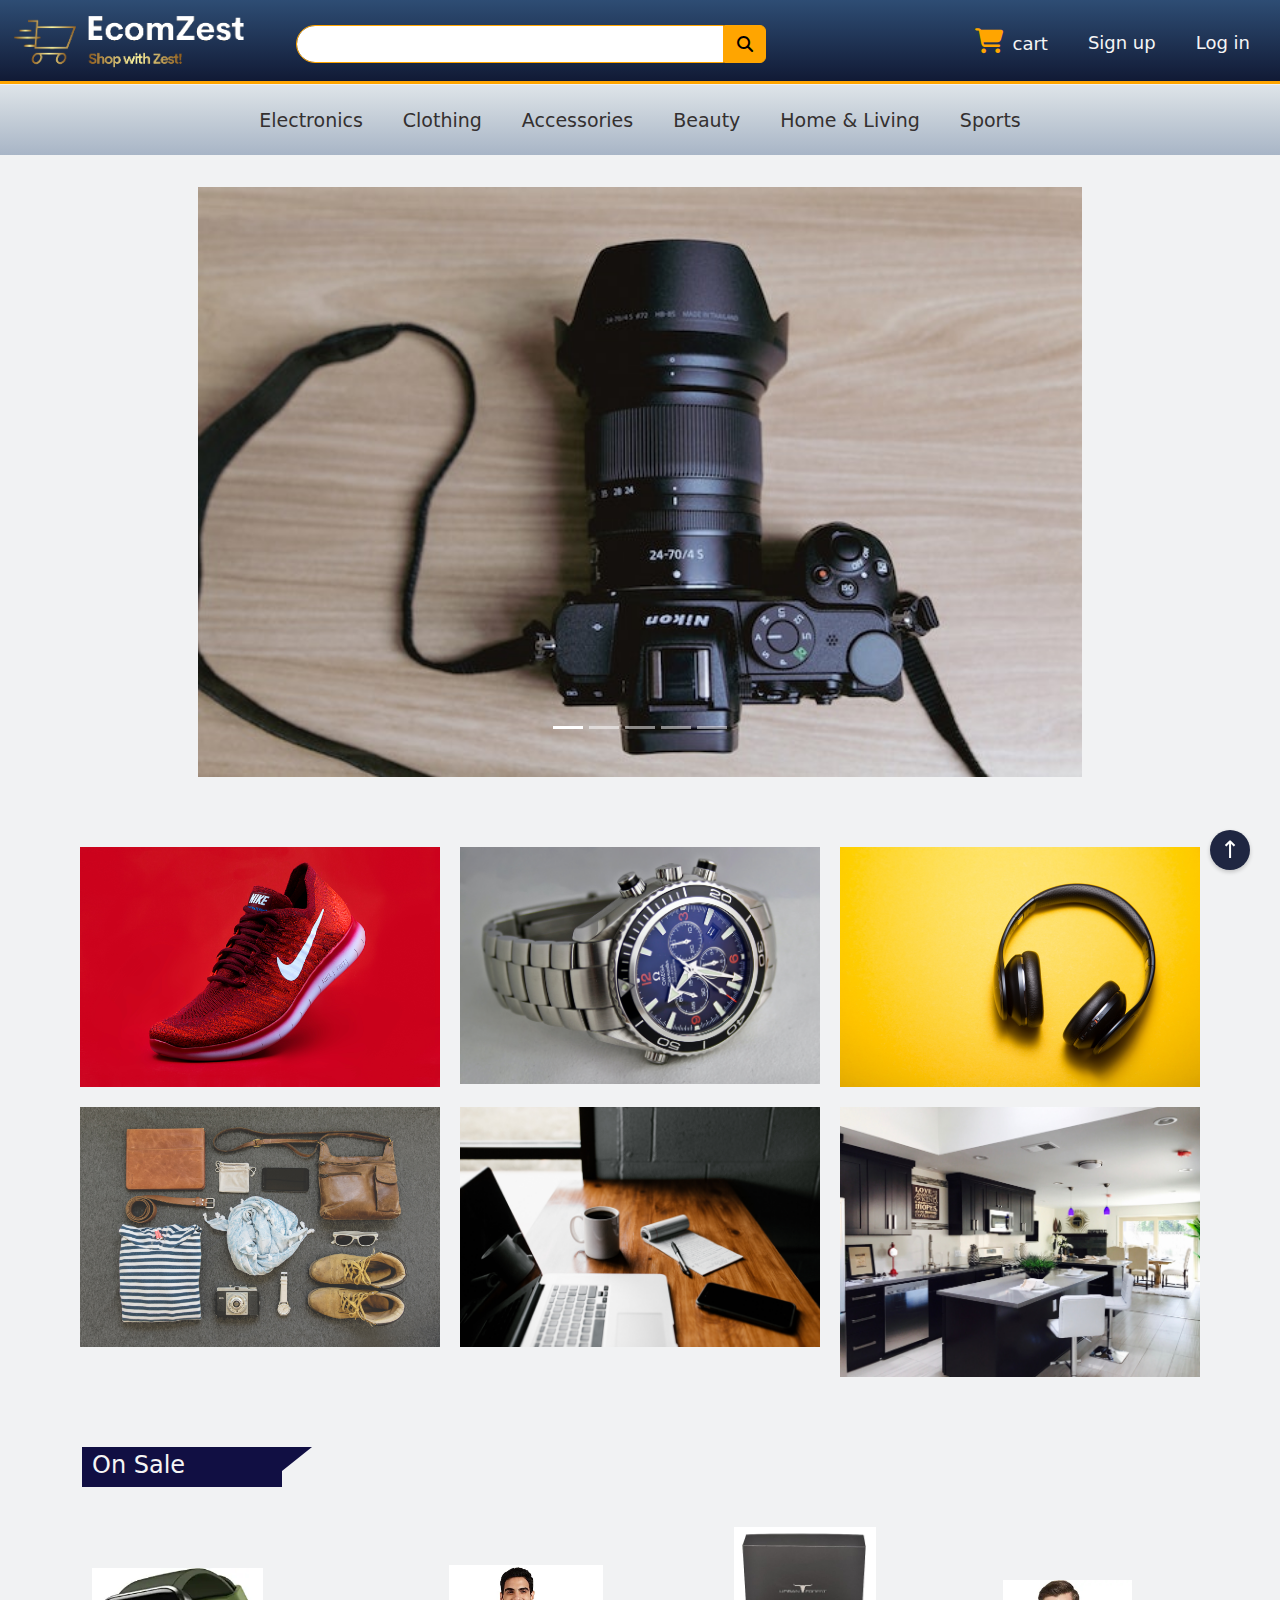
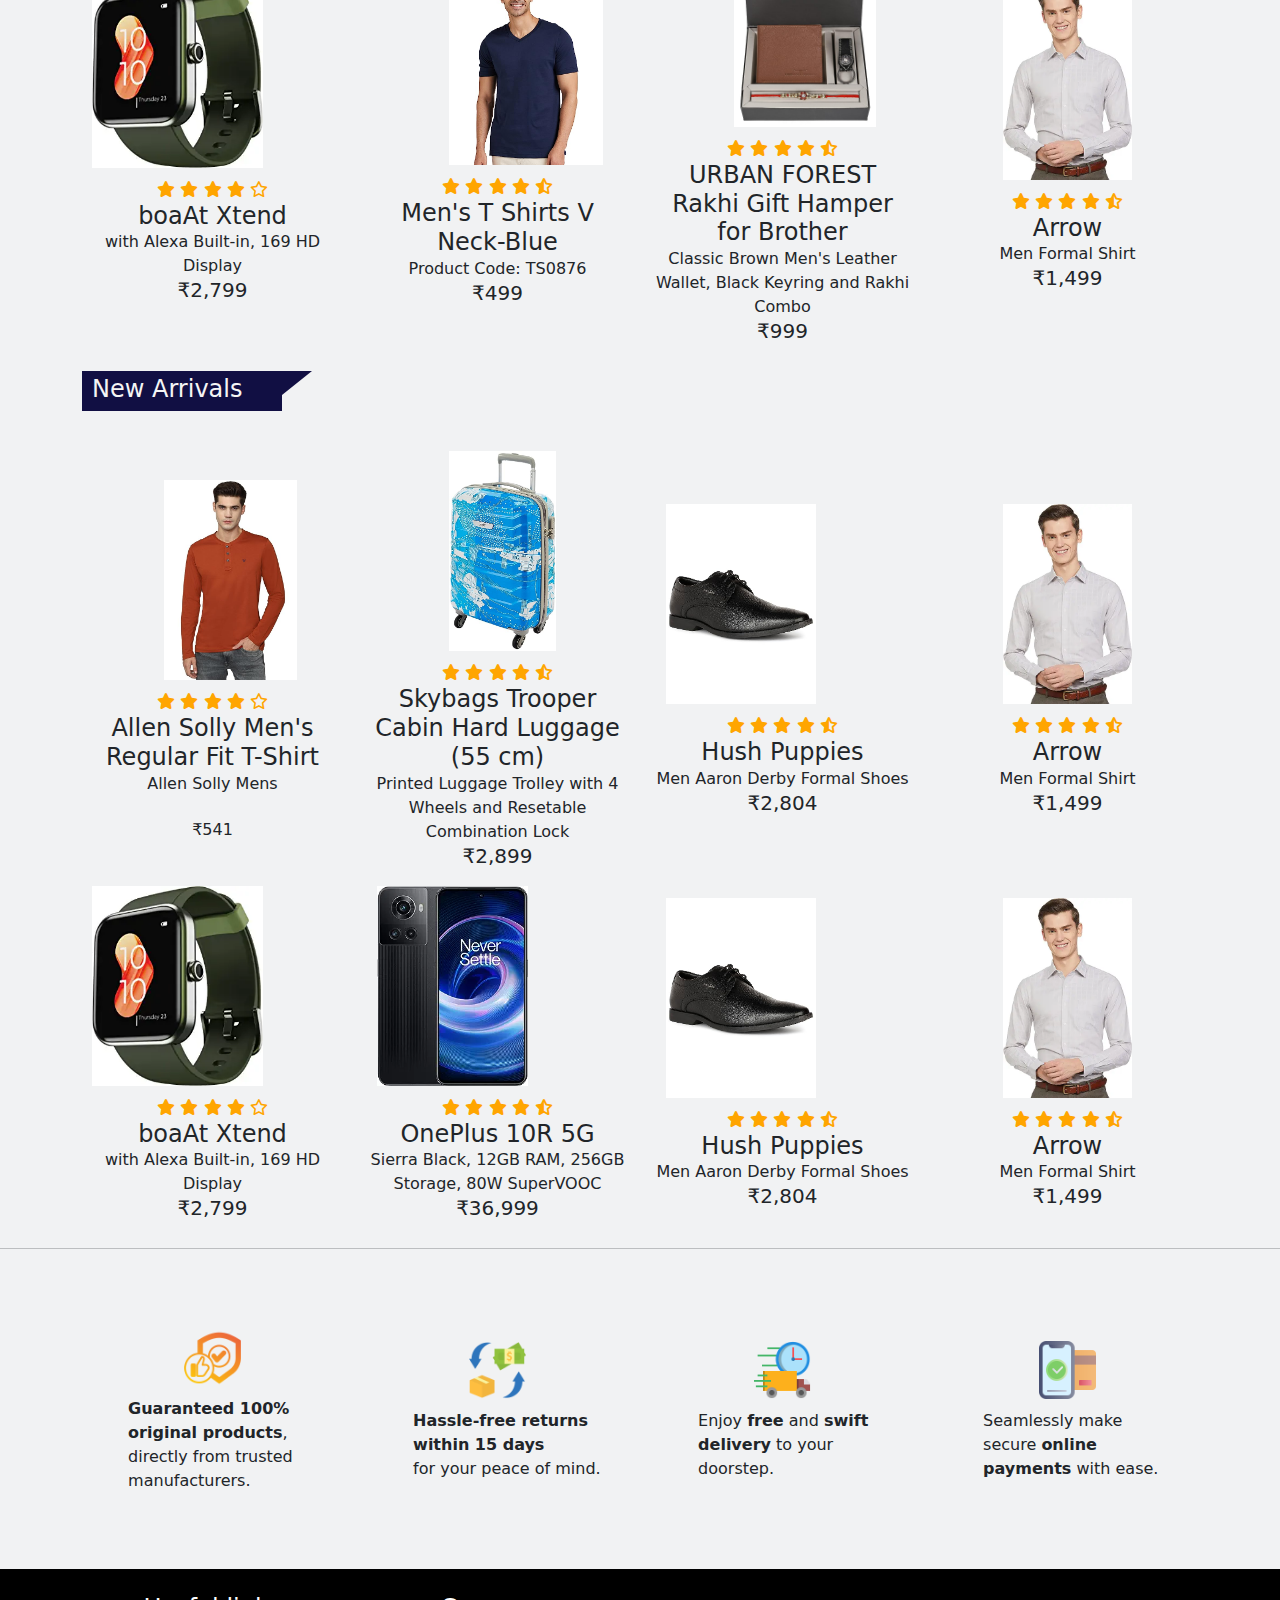
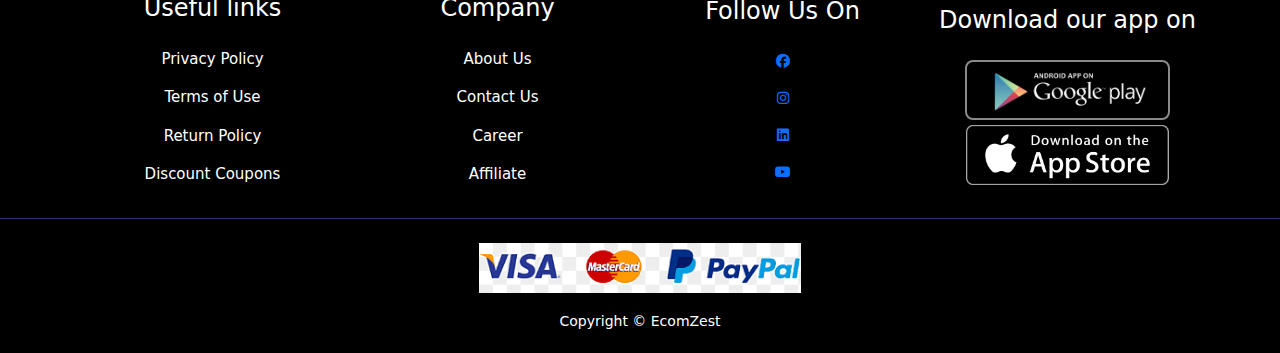
<file: index.html>
<!DOCTYPE html>
<html lang="en">
<head>
    <meta charset="UTF-8">
    <meta name="viewport" content="width=device-width, initial-scale=1.0">
    <title>EcomZest</title>
    <link href="https://cdn.jsdelivr.net/npm/bootstrap@5.3.1/dist/css/bootstrap.min.css" rel="stylesheet">
    <link rel="stylesheet" href="style.css">
    <link rel="stylesheet" href="https://cdnjs.cloudflare.com/ajax/libs/font-awesome/6.4.2/css/all.min.css">
</head>
<body>
    <div class="top-nav-bar">
        <div class="search-box">
            <i class="fas fa-bars" id="menu-btn" onclick="openmenu()"></i>
            <i class="fas fa-times" id="close-btn" onclick="closemenu()" ></i>
            <img class="logo-img" src="Images/logo.png" alt="">
            <input type="text" class="form-control">
            <span class="input-group-text"><i class="fas fa-search"></i></span>
        </div>
        <div class="menu-bar">
            <ul>
                <li><a href="#"><i class="fas fa-shopping-cart cart-icon"></i>cart</a></li>
                <li><a href="#">Sign up</a></li>
                <li><a href="#">Log in</a></li>
                
            </ul>
        </div>

    </div>


    <div class="category-bar " id="category-bar">
        <ul class="category-list">
            <li class="category-item">
                <a href="#" class="category-link">Electronics</a>
                <ul class="subcategory-list">
                    <li class="subcategory-item"><a href="#">Mobile Phones & Accessories</a></li>
                    <li class="subcategory-item"><a href="#">Laptops & Computers</a></li>
                    <li class="subcategory-item"><a href="#">Audio & Headphones</a></li>
                    <li class="subcategory-item"><a href="#">Cameras & Photography</a></li>
                    <li class="subcategory-item"><a href="#">Keyboards & Mouse</a></li>
                </ul>
            </li>
            <li class="category-item">
                <a href="#" class="category-link">Clothing</a>
                <ul class="subcategory-list">
                    <li class="subcategory-item"><a href="#">Men's Clothing</a></li>
                    <li class="subcategory-item"><a href="#">Women's Clothing</a></li>
                    <li class="subcategory-item"><a href="#">Kids' Clothing</a></li>
                    <li class="subcategory-item"><a href="#">Activewear & Sports Clothing</a></li>
                    <li class="subcategory-item"><a href="#">Formal & Workwear</a></li>
                </ul>
            </li>
            <li class="category-item">
                <a href="#" class="category-link">Accessories</a>
                <ul class="subcategory-list">
                    <li class="subcategory-item"><a href="#">Jewelry</a></li>
                    <li class="subcategory-item"><a href="#">Bags & Backpacks</a></li>
                    <li class="subcategory-item"><a href="#">Watches</a></li>
                    <li class="subcategory-item"><a href="#">Sunglasses</a></li>
                    <li class="subcategory-item"><a href="#">Hats & Caps</a></li>
                </ul>
            </li>
            <li class="category-item">
                <a href="#" class="category-link">Beauty</a>
                <ul class="subcategory-list">
                    <li class="subcategory-item"><a href="#">Personal Care</a></li>
                    <li class="subcategory-item"><a href="#">Fragrances</a></li>
                    <li class="subcategory-item"><a href="#">Skincare</a></li>
                    <li class="subcategory-item"><a href="#">Makeup</a></li>
                    <li class="subcategory-item"><a href="#">Haircare</a></li>
                </ul>
            </li>
            <li class="category-item">
                <a href="#" class="category-link">Home & Living</a>
                <ul class="subcategory-list">
                    <li class="subcategory-item"><a href="#">Furniture</a></li>
                    <li class="subcategory-item"><a href="#">Home Decor</a></li>
                    <li class="subcategory-item"><a href="#">Kitchen & Dining</a></li>
                    <li class="subcategory-item"><a href="#">Bedding & Bath</a></li>
                    <li class="subcategory-item"><a href="#">Lighting & Lamps</a></li>
                    
                </ul>
            </li>
            <li class="category-item">
                <a href="#" class="category-link">Sports</a>
                <ul class="subcategory-list">
                    <li class="subcategory-item"><a href="#">Fitness & Exercise</a></li>
                    <li class="subcategory-item"><a href="#">Outdoor Sports</a></li>
                    <li class="subcategory-item"><a href="#">Team Sports</a></li>
                    <li class="subcategory-item"><a href="#">Athletic Apparel</a></li>
                    <li class="subcategory-item"><a href="#">Sports Equipment</a></li>
                    
                </ul>
            </li>
            
        </ul>
    </div>
    

    <section class="home-container">

    </section>
    <section class="header">
        
    <div class="slide">
        <div id="slider" class="carousel slide carousel-fade" data-bs-ride="carousel">
            <div class="carousel-inner">
              <div class="carousel-item active">
                <img src="Images/img-1.jpg" class="d-block w-100" >
              </div>
              <div class="carousel-item">
                <img src="Images/img-2.jpg" class="d-block w-100" >
              </div>
              <div class="carousel-item">
                <img src="Images/img-3.jpg" class="d-block w-100" >
              </div>
              <div class="carousel-item">
                <img src="Images/img-4.jpg" class="d-block w-100" >
              </div>
              <div class="carousel-item">
                <img src="Images/img-5.jpg" class="d-block w-100" >
              </div>
            </div>
            <div class="carousel-indicators">
                <button type="button" data-bs-target="#slider" data-bs-slide-to="0" class="active" aria-current="true" aria-label="Slide 1"></button>
                <button type="button" data-bs-target="#slider" data-bs-slide-to="1" aria-label="Slide 2"></button>
                <button type="button" data-bs-target="#slider" data-bs-slide-to="2" aria-label="Slide 3"></button>
                <button type="button" data-bs-target="#slider" data-bs-slide-to="3" aria-label="Slide 4"></button>
                <button type="button" data-bs-target="#slider" data-bs-slide-to="4" aria-label="Slide 5"></button>
              </div>
          </div>
    </div>

    </section>

<!----------------featured-catogories----------------->
    <section class="featured-categories">
        <div class="container">
            <div class="row row-cols-1 row-cols-md-3">
                <div class="col category-img-wrapper">
                    <img src="Images/category-1.jpg" class="category-img">
                    <div class="overlay-text">Shoes</div>
                </div>
                <div class="col category-img-wrapper">
                    <img src="Images/category-2.jpg" class="category-img">
                    <div class="overlay-text">Watches</div>
                </div>
                <div class="col category-img-wrapper">
                    <img src="Images/category-3.jpg" class="category-img">
                    <div class="overlay-text">Headphones</div>
                </div>
                <div class="col category-img-wrapper">
                    <img src="Images/category-4.jpg" class="category-img">
                    <div class="overlay-text">Fashion</div>
                </div>
                <div class="col category-img-wrapper">
                    <img src="Images/category-5.jpg" class="category-img">
                    <div class="overlay-text">Mobiles & Computers</div>
                </div>
                <div class="col category-img-wrapper">
                    <img src="Images/category-6.jpg" class="category-img">
                    <div class="overlay-text">Home Appliances</div>
                </div>
            </div>
            <div class="row row-cols-1 row-cols-md-3">
                
            </div>
        </div>
    </section>


<!-----------------On Sale Product--------------------------------->
    <section class="on-sale">
        <div class="container">
            <div class="title-box">
                <h2>On Sale</h2>
            </div>
            <div class="row product-container">
                <div class="col-md-3">
                    <div class="product-top">
                        <a href="product.html"><img src="Images/product-1.png" alt=""></a>
                        <div class="overlay-right">
                            <button type="button" class="btn btn-secondary" title="Quick">
                                <i class="fa fa-eye"></i>
                            </button>
                            <button type="button" class="btn btn-secondary" title="Add to Wishlist">
                                <i class="fa fa-heart"></i>
                            </button>
                            <button type="button" class="btn btn-secondary" title="Add to Cart">
                                <i class="fa fa-shopping-cart"></i>
                            </button>
                        </div>
                        <div class="product-bottom text-center">
                            <i class="fa fa-star"></i>
                            <i class="fa fa-star"></i>
                            <i class="fa fa-star"></i>
                            <i class="fa fa-star"></i>
                            <i class="far fa-star"></i>
                            <h4>boaAt Xtend</h4>
                            <br> <p>with Alexa Built-in, 169 HD Display</p> <br>
                            <h5>₹2,799</h5>
                        </div>
                    </div>
                </div>
                <div class="col-md-3">
                    <div class="product-top">
                        <a href="product.html" class="product2"><img class="product2" src="Images/blue-tshirt1.jpg" alt=""></a>
                        <div class="overlay-right">
                            <button type="button" class="btn btn-secondary" title="Quick">
                                <i class="fa fa-eye"></i>
                            </button>
                            <button type="button" class="btn btn-secondary" title="Add to Wishlist">
                                <i class="fa fa-heart"></i>
                            </button>
                            <button type="button" class="btn btn-secondary" title="Add to Cart">
                                <i class="fa fa-shopping-cart"></i>
                            </button>
                        </div>
                        <div class="product-bottom text-center">
                            <i class="fa fa-star"></i>
                            <i class="fa fa-star"></i>
                            <i class="fa fa-star"></i>
                            <i class="fa fa-star"></i>
                            <i class="fas fa-star-half-alt"></i>
                            <h4>Men's T Shirts V Neck-Blue </h4> <br>
                            <p>Product Code: TS0876</p> <br>
                            <h5>₹499</h5>
                        </div>
                    </div>
                </div>
                <div class="col-md-3">
                    <div class="product-top">
                        <a href="product.html" class="product2"><img src="Images/rakhi_gift.jpg" alt="" class="product2"></a>
                        <div class="overlay-right">
                            <button type="button" class="btn btn-secondary" title="Quick">
                                <i class="fa fa-eye"></i>
                            </button>
                            <button type="button" class="btn btn-secondary" title="Add to Wishlist">
                                <i class="fa fa-heart"></i>
                            </button>
                            <button type="button" class="btn btn-secondary" title="Add to Cart">
                                <i class="fa fa-shopping-cart"></i>
                            </button>
                        </div>
                        <div class="product-bottom text-center">
                            <i class="fa fa-star"></i>
                            <i class="fa fa-star"></i>
                            <i class="fa fa-star"></i>
                            <i class="fa fa-star"></i>
                            <i class="fas fa-star-half-alt"></i>
                            <h4>URBAN FOREST Rakhi Gift Hamper for Brother</h4>
                            <br> <p>Classic Brown Men's Leather Wallet, Black Keyring and Rakhi Combo</p> <br>
                            <h5>₹999</h5>
                        </div>
                    </div>
                    
                </div>
                <div class="col-md-3">
                    <div class="product-top">
                        <a href="product.html"><img src="Images/product-4.png" alt=""></a>
                        <div class="overlay-right">
                            <button type="button" class="btn btn-secondary" title="Quick">
                                <i class="fa fa-eye"></i>
                            </button>
                            <button type="button" class="btn btn-secondary" title="Add to Wishlist">
                                <i class="fa fa-heart"></i>
                            </button>
                            <button type="button" class="btn btn-secondary" title="Add to Cart">
                                <i class="fa fa-shopping-cart"></i>
                            </button>
                        </div>
                        <div class="product-bottom text-center">
                            <i class="fa fa-star"></i>
                            <i class="fa fa-star"></i>
                            <i class="fa fa-star"></i>
                            <i class="fa fa-star"></i>
                            <i class="fas fa-star-half-alt"></i>
                            <h4>Arrow</h4>
                            <br> <p>Men Formal Shirt</p> <br>
                            <h5>₹1,499</h5>
                        </div>
                    </div>
                </div>
            </div>
        </div>
    </section>



<!----------------------------------New Product---------------------------------->
    <section class="New-products">
        <div class="container">
            <div class="title-box">
                <h2>New Arrivals</h2>
            </div>
            <div class="row product-container">
                <div class="col-md-3">
                    <div class="product-top">
                        <a href="product.html" class="product2"><img src="Images/red-tshirt1.jpg" alt="" class="product2"></a>
                        <div class="overlay-right">
                            <button type="button" class="btn btn-secondary" title="Quick">
                                <i class="fa fa-eye"></i>
                            </button>
                            <button type="button" class="btn btn-secondary" title="Add to Wishlist">
                                <i class="fa fa-heart"></i>
                            </button>
                            <button type="button" class="btn btn-secondary" title="Add to Cart">
                                <i class="fa fa-shopping-cart"></i>
                            </button>
                        </div>
                        <div class="product-bottom text-center">
                            <i class="fa fa-star"></i>
                            <i class="fa fa-star"></i>
                            <i class="fa fa-star"></i>
                            <i class="fa fa-star"></i>
                            <i class="far fa-star"></i>
                            <h4>Allen Solly Men's Regular Fit T-Shirt</h4>
                            <br> <p>Allen Solly Mens</p> <br>
                            <h6>₹541</h6>
                        </div>
                    </div>
                </div>
                <div class="col-md-3">
                    <div class="product-top">
                        <a href="product.html" class="product2"><img src="Images/skybag.jpg" alt="" class="product2"></a>
                        <div class="overlay-right">
                            <button type="button" class="btn btn-secondary" title="Quick">
                                <i class="fa fa-eye"></i>
                            </button>
                            <button type="button" class="btn btn-secondary" title="Add to Wishlist">
                                <i class="fa fa-heart"></i>
                            </button>
                            <button type="button" class="btn btn-secondary" title="Add to Cart">
                                <i class="fa fa-shopping-cart"></i>
                            </button>
                        </div>
                        <div class="product-bottom text-center">
                            <i class="fa fa-star"></i>
                            <i class="fa fa-star"></i>
                            <i class="fa fa-star"></i>
                            <i class="fa fa-star"></i>
                            <i class="fas fa-star-half-alt"></i>
                            <h4>Skybags Trooper Cabin Hard Luggage (55 cm)</h4>
                            <br> <p>Printed Luggage Trolley with 4 Wheels and Resetable Combination Lock</p> <br>
                            <h5>₹2,899</h5>
                        </div>
                    </div>
                </div>
                <div class="col-md-3">
                    <div class="product-top">
                        <a href="product.html"><img src="Images/product-3.png" alt=""></a>
                        <div class="overlay-right">
                            <button type="button" class="btn btn-secondary" title="Quick">
                                <i class="fa fa-eye"></i>
                            </button>
                            <button type="button" class="btn btn-secondary" title="Add to Wishlist">
                                <i class="fa fa-heart"></i>
                            </button>
                            <button type="button" class="btn btn-secondary" title="Add to Cart">
                                <i class="fa fa-shopping-cart"></i>
                            </button>
                        </div>
                        <div class="product-bottom text-center">
                            <i class="fa fa-star"></i>
                            <i class="fa fa-star"></i>
                            <i class="fa fa-star"></i>
                            <i class="fa fa-star"></i>
                            <i class="fas fa-star-half-alt"></i>
                            <h4>Hush Puppies</h4>
                            <br> <p>Men Aaron Derby Formal Shoes</p> <br>
                            <h5>₹2,804</h5>
                        </div>
                    </div>
                </div>
                <div class="col-md-3">
                    <div class="product-top">
                        <a href="product.html"><img src="Images/product-4.png" alt=""></a>
                        <div class="overlay-right">
                            <button type="button" class="btn btn-secondary" title="Quick">
                                <i class="fa fa-eye"></i>
                            </button>
                            <button type="button" class="btn btn-secondary" title="Add to Wishlist">
                                <i class="fa fa-heart"></i>
                            </button>
                            <button type="button" class="btn btn-secondary" title="Add to Cart">
                                <i class="fa fa-shopping-cart"></i>
                            </button>
                        </div>
                        <div class="product-bottom text-center">
                            <i class="fa fa-star"></i>
                            <i class="fa fa-star"></i>
                            <i class="fa fa-star"></i>
                            <i class="fa fa-star"></i>
                            <i class="fas fa-star-half-alt"></i>
                            <h4>Arrow</h4>
                            <br> <p>Men Formal Shirt</p> <br>
                            <h5>₹1,499</h5>
                        </div>
                    </div>
                </div>
            </div>
            <div class="row product-container">
                <div class="col-md-3">
                    <div class="product-top">
                        <a href="product.html"><img src="Images/product-1.png" alt=""></a>
                        <div class="overlay-right">
                            <button type="button" class="btn btn-secondary" title="Quick">
                                <i class="fa fa-eye"></i>
                            </button>
                            <button type="button" class="btn btn-secondary" title="Add to Wishlist">
                                <i class="fa fa-heart"></i>
                            </button>
                            <button type="button" class="btn btn-secondary" title="Add to Cart">
                                <i class="fa fa-shopping-cart"></i>
                            </button>
                        </div>
                        <div class="product-bottom text-center">
                            <i class="fa fa-star"></i>
                            <i class="fa fa-star"></i>
                            <i class="fa fa-star"></i>
                            <i class="fa fa-star"></i>
                            <i class="far fa-star"></i>
                            <h4>boaAt Xtend</h4>
                            <br> <p>with Alexa Built-in, 169 HD Display</p> <br>
                            <h5>₹2,799</h5>
                        </div>
                    </div>
                </div>
                <div class="col-md-3">
                    <div class="product-top">
                        <a href="product.html"><img src="Images/product-2.png" alt=""></a>
                        <div class="overlay-right">
                            <button type="button" class="btn btn-secondary" title="Quick">
                                <i class="fa fa-eye"></i>
                            </button>
                            <button type="button" class="btn btn-secondary" title="Add to Wishlist">
                                <i class="fa fa-heart"></i>
                            </button>
                            <button type="button" class="btn btn-secondary" title="Add to Cart">
                                <i class="fa fa-shopping-cart"></i>
                            </button>
                        </div>
                        <div class="product-bottom text-center">
                            <i class="fa fa-star"></i>
                            <i class="fa fa-star"></i>
                            <i class="fa fa-star"></i>
                            <i class="fa fa-star"></i>
                            <i class="fas fa-star-half-alt"></i>
                            <h4>OnePlus 10R 5G</h4>
                            <br> <p>Sierra Black, 12GB RAM, 256GB Storage, 80W SuperVOOC</p> <br>
                            <h5>₹36,999</h5>
                        </div>
                    </div>
                </div>
                <div class="col-md-3">
                    <div class="product-top">
                        <a href="product.html"><img src="Images/product-3.png" alt=""></a>
                        <div class="overlay-right">
                            <button type="button" class="btn btn-secondary" title="Quick">
                                <i class="fa fa-eye"></i>
                            </button>
                            <button type="button" class="btn btn-secondary" title="Add to Wishlist">
                                <i class="fa fa-heart"></i>
                            </button>
                            <button type="button" class="btn btn-secondary" title="Add to Cart">
                                <i class="fa fa-shopping-cart"></i>
                            </button>
                        </div>
                        <div class="product-bottom text-center">
                            <i class="fa fa-star"></i>
                            <i class="fa fa-star"></i>
                            <i class="fa fa-star"></i>
                            <i class="fa fa-star"></i>
                            <i class="fas fa-star-half-alt"></i>
                            <h4>Hush Puppies</h4>
                            <br> <p>Men Aaron Derby Formal Shoes</p> <br>
                            <h5>₹2,804</h5>
                        </div>
                    </div>
                </div>
                <div class="col-md-3">
                    <div class="product-top">
                        <a href="product.html"><img src="Images/product-4.png" alt=""></a>
                        <div class="overlay-right">
                            <button type="button" class="btn btn-secondary" title="Quick">
                                <i class="fa fa-eye"></i>
                            </button>
                            <button type="button" class="btn btn-secondary" title="Add to Wishlist">
                                <i class="fa fa-heart"></i>
                            </button>
                            <button type="button" class="btn btn-secondary" title="Add to Cart">
                                <i class="fa fa-shopping-cart"></i>
                            </button>
                        </div>
                        <div class="product-bottom text-center">
                            <i class="fa fa-star"></i>
                            <i class="fa fa-star"></i>
                            <i class="fa fa-star"></i>
                            <i class="fa fa-star"></i>
                            <i class="fas fa-star-half-alt"></i>
                            <h4>Arrow</h4>
                            <br> <p>Men Formal Shirt</p> <br>
                            <h5>₹1,499</h5>
                        </div>
                    </div>
                </div>
            </div>
        </div>
    </section>


    <hr>

<!----------------------------- Website features-------------------- -->

    <section class="website-features">
        <div class="container">
            <div class="row services">
                <div class="col-md-3 feature-box">
                    <img src="Images/feature-1.png" >
                    <div class="feature-text">
                        <p><b>Guaranteed 100% original products</b>, directly from trusted manufacturers.</p>
                    </div>
                </div>

                <div class="col-md-3 feature-box">
                    <img src="Images/feature-2.png" >
                    <div class="feature-text">
                        <p><b>Hassle-free returns within 15 days</b> <br>for your peace of mind.</p>
                    </div>
                </div>

                <div class="col-md-3 feature-box">
                    <img src="Images/feature-3.png" >
                    <div class="feature-text">
                        <p>Enjoy <b>free</b> and <b>swift delivery</b> to your doorstep.</b></p>
                    </div>
                </div>

                <div class="col-md-3 feature-box">
                    <img src="Images/feature-4.png" >
                    <div class="feature-text">
                        <p>Seamlessly make secure <b>online payments</b> with ease.</p>
                    </div>
                </div>
            </div>
        </div>
    </section>



    <!-------------------foooter---------------------->

    <footer>
        <div class="container text-center">
            <div class="row">
                <div class="col-md-3 col-1">
                    <h4>Useful links</h4>
                    <p>Privacy Policy</p>
                    <p>Terms of Use</p>
                    <p>Return Policy</p>
                    <p>Discount Coupons</p>
                </div>

                <div class="col-md-3 col-2">
                    <h4>Company</h4>
                    <p>About Us</p>
                    <p>Contact Us</p>
                    <p>Career</p>
                    <p>Affiliate</p>
                </div>

                <div class="col-md-3 col-3">
                    <h4>Follow Us On</h4>
                    <p><a href="https://www.facebook.com/"><i class="fa-brands fa-facebook"></i></a></p>
                    <p><a href="https://www.instagram.com/"><i class="fa-brands fa-instagram"></i></a></p>
                    <p><a href="https://www.linkedin.com/"><i class="fa-brands fa-linkedin"></i></a></p>
                    <p><a href="https://youtube.com/"><i class="fa-brands fa-youtube"></i></a></p>
                </div>

                <div class="col-md-3 col-4 footer-col-4">
                    <h4>Download our app on</h4>
                    <a href="https://play.google.com/">
                        <img src="Images/footer-img1.png" class="footer-img footer-img1" srcset="">
                    </a>
                    <a href="https://www.apple.com/in/app-store/" >
                        <img src="Images/footer-img2.png" class="footer-img" srcset="">
                    </a>
                </div>
            </div>
        </div>

        <div class="footer-copyright">
            <img src="Images/payment4.png" alt="" srcset=""> <br>
            <small>Copyright &copy; EcomZest</small>
        </div>

    </footer>

    <!-- Upside Arrow Button -->
  <button class="upside-arrow-btn" onclick="scrollToTop()">
    &#8593; <!-- Unicode character for the arrow symbol -->
  </button>
    
    <script src="script.js"></script>
    <script src="https://cdn.jsdelivr.net/npm/bootstrap@5.3.1/dist/js/bootstrap.bundle.min.js"></script>
</body>
</html>
</file>
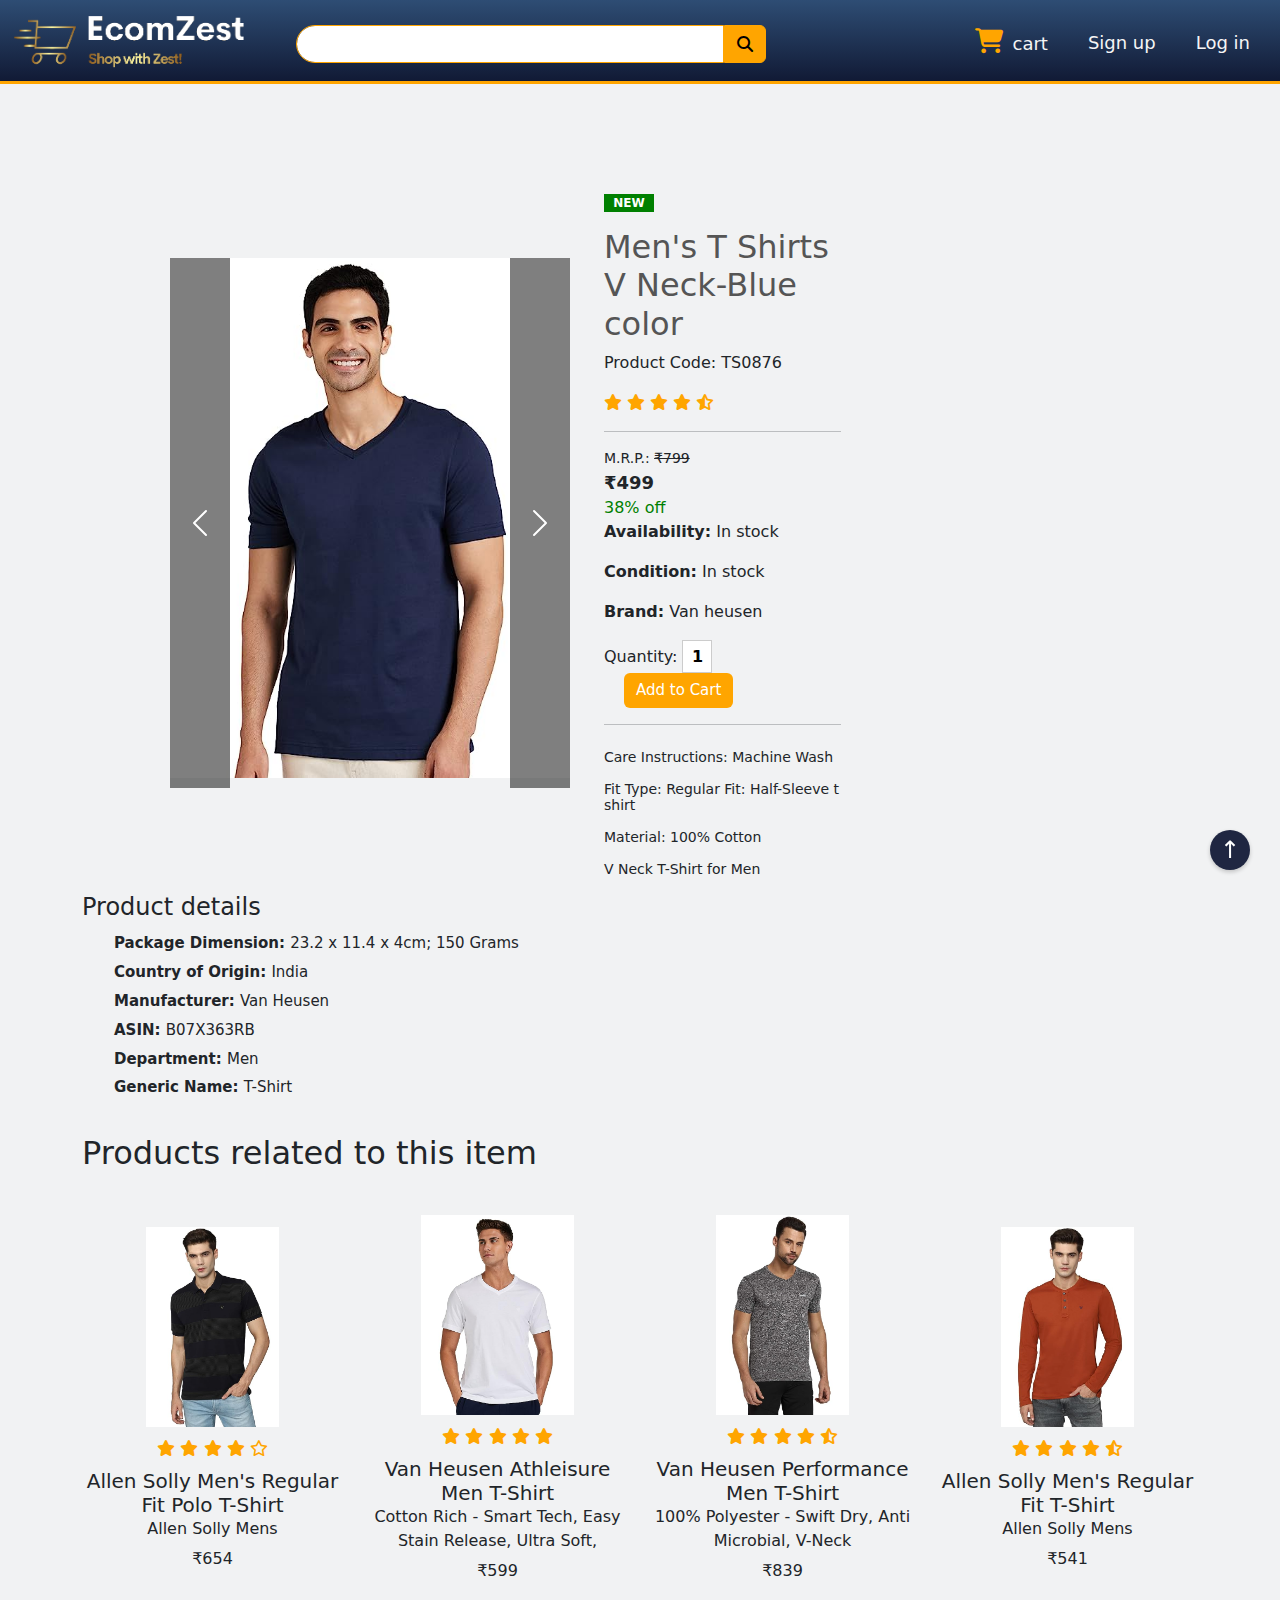
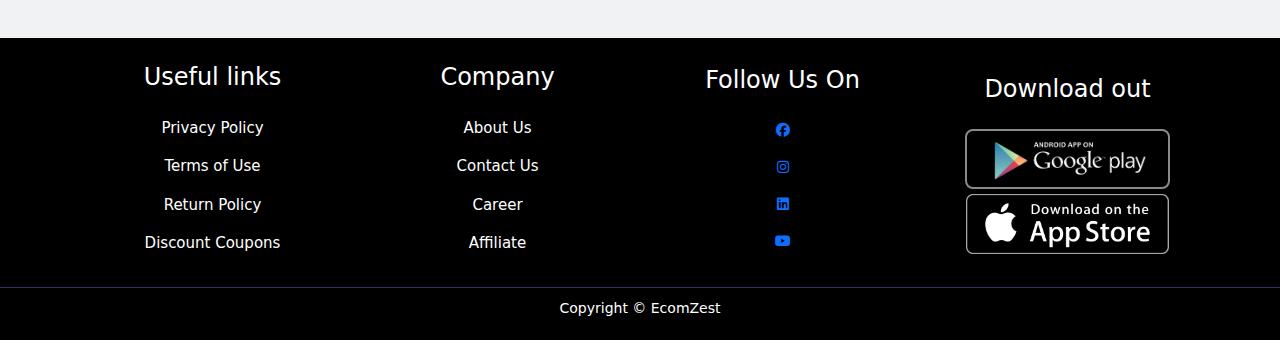
<file: product.html>
<!DOCTYPE html>
<html lang="en">
<head>
    <meta charset="UTF-8">
    <meta name="viewport" content="width=device-width, initial-scale=1.0">
    <title>EcomZest</title>
    <link href="https://cdn.jsdelivr.net/npm/bootstrap@5.2.3/dist/css/bootstrap.min.css" rel="stylesheet">
    <link rel="stylesheet" href="style.css">
    <link rel="stylesheet" href="product.css">
    <link rel="stylesheet" href="https://cdnjs.cloudflare.com/ajax/libs/font-awesome/6.4.2/css/all.min.css">
</head>
<body>
    <div class="top-nav-bar">
        <div class="search-box">
            <i class="fas fa-bars" id="menu-btn" onclick="openmenu()"></i>
            <i class="fas fa-times" id="close-btn" onclick="closemenu()" ></i>
            <a href="index.html"><img class="logo-img" src="Images/logo.png" ></a>
            <input type="text" class="form-control">
            <span class="input-group-text"><i class="fas fa-search"></i></span>
        </div>
        <div class="menu-bar">
            <ul>
                <li><a href="#"><i class="fas fa-shopping-cart cart-icon"></i>cart</a></li>
                <li><a href="#">Sign up</a></li>
                <li><a href="#">Log in</a></li>
                
            </ul>
        </div>
    </div>


    <!-- -----------------single product----------- -->


    <section class="single_product">
        <div class="slider">
            <div id="slider" class="carousel slide carousel-fade" data-bs-ride="carousel">
                <div class="carousel-inner">
                <div class="carousel-item active">
                    <img src="Images/blue-tshirt1.jpg" class="d-block w-100" >
                </div>
                <div class="carousel-item">
                    <img src="Images/blue_tshirt2.jpg" class="d-block w-100" >
                </div>
                <div class="carousel-item">
                    <img src="Images/blue_tshirt3.jpg" class="d-block w-100" >
                </div>
                </div>
                <a class="carousel-control-prev" href="#slider" role="button" data-slide="prev">
                    <span class="carousel-control-prev-icon" aria-hidden="true"></span>
                    <span class="sr-only">Previous</span>
                </a>
                <a class="carousel-control-next" href="#slider" role="button" data-slide="next">
                    <span class="carousel-control-next-icon" aria-hidden="true"></span>
                    <span class="sr-only">Next</span>
                </a>
            </div>
        </div>
        <div class="col-md-7">
            <p class="new-arrival text-center">NEW</p>
            <h2>Men's T Shirts V Neck-Blue color</h2>
            <p>Product Code: TS0876</p>
            <i class="fa fa-star"></i>
            <i class="fa fa-star"></i>
            <i class="fa fa-star"></i>
            <i class="fa fa-star"></i>
            <i class="fas fa-star-half-alt"></i>
            <hr>
            <div class="product">
                <div class="original-price" id="originalPrice">M.R.P.: <s>₹799</s></div>
                <div class="price" id="discountedPrice">₹499</div>
                <div class="discount" id="discountPercent">38% off</div>
            </div>
            <p><b>Availability:</b> In stock</p>
            <p><b>Condition:</b> In stock</p>
            <p><b>Brand:</b> Van heusen</p>
            <label>Quantity: </label>
            <input type="text" value="1">
            <button class="btn btn-primary">Add to Cart</button>
            <hr>
            <div class="product-description">
                <p>Care Instructions: Machine Wash</p>
                <p>Fit Type: Regular Fit: Half-Sleeve t shirt</p>
                <p>Material: 100% Cotton</p>
                <p>V Neck T-Shirt for Men</p>
            </div>
        </div>
    </section>

    

    <section class="product-details">
        <div class="container">
            <h4>Product details</h4>
            <ul class="product-detail">
                <li><b>Package Dimension: </b>23.2 x 11.4 x 4cm; 150 Grams</li>
                <li><b>Country of Origin: </b>India</li>
                <li><b>Manufacturer: </b>Van Heusen</li>
                <li><b>ASIN: </b>B07X363RB</li>
                <li><b>Department: </b>Men</li>
                <li><b>Generic Name: </b>T-Shirt</li>
            </ul>
        </div>
    </section>

    <!-- ------------------Similar Products----------------- -->

    <section class="similar-products">
        <div class="container">
            <div class="title">
                <h2>Products related to this item</h2>
            </div>
            <div class="row">
                <div class="col-md-3">
                    <div class="product-top">
                        <img src="Images/black-tshirt1.jpg" alt="">
                        <div class="overlay-right">
                            <button type="button" class="btn btn-secondary" title="Quick">
                                <i class="fa fa-eye"></i>
                            </button>
                            <button type="button" class="btn btn-secondary" title="Add to Wishlist">
                                <i class="fa fa-heart"></i>
                            </button>
                            <button type="button" class="btn btn-secondary" title="Add to Cart">
                                <i class="fa fa-shopping-cart"></i>
                            </button>
                        </div>
                    </div>
                    <div class="product-bottom text-center">
                        <i class="fa fa-star"></i>
                        <i class="fa fa-star"></i>
                        <i class="fa fa-star"></i>
                        <i class="fa fa-star"></i>
                        <i class="far fa-star"></i>
                        <h5>Allen Solly Men's Regular Fit Polo T-Shirt</h5>
                        <br> <p>Allen Solly Mens</p> <br>
                        <h6>₹654</h6>
                    </div>
                </div>
                <div class="col-md-3">
                    <div class="product-top">
                        <img src="Images/white-tshirt1.jpg" alt="">
                        <div class="overlay-right">
                            <button type="button" class="btn btn-secondary" title="Quick">
                                <i class="fa fa-eye"></i>
                            </button>
                            <button type="button" class="btn btn-secondary" title="Add to Wishlist">
                                <i class="fa fa-heart"></i>
                            </button>
                            <button type="button" class="btn btn-secondary" title="Add to Cart">
                                <i class="fa fa-shopping-cart"></i>
                            </button>
                        </div>
                    </div>
                    <div class="product-bottom text-center">
                        <i class="fa fa-star"></i>
                        <i class="fa fa-star"></i>
                        <i class="fa fa-star"></i>
                        <i class="fa fa-star"></i>
                        <i class="fa fa-star"></i>
                        <h5>Van Heusen Athleisure Men T-Shirt</h5>
                        <br> <p>Cotton Rich - Smart Tech, Easy Stain Release, Ultra Soft,</p> <br>
                        <h6>₹599</h6>
                    </div>
                </div>
                <div class="col-md-3">
                    <div class="product-top">
                        <img src="Images/grey-tshirt1.jpg" class="product-3">
                        <div class="overlay-right">
                            <button type="button" class="btn btn-secondary" title="Quick">
                                <i class="fa fa-eye"></i>
                            </button>
                            <button type="button" class="btn btn-secondary" title="Add to Wishlist">
                                <i class="fa fa-heart"></i>
                            </button>
                            <button type="button" class="btn btn-secondary" title="Add to Cart">
                                <i class="fa fa-shopping-cart"></i>
                            </button>
                        </div>
                    </div>
                    <div class="product-bottom text-center">
                        <i class="fa fa-star"></i>
                        <i class="fa fa-star"></i>
                        <i class="fa fa-star"></i>
                        <i class="fa fa-star"></i>
                        <i class="fas fa-star-half-alt"></i>
                        <h5>Van Heusen Performance Men T-Shirt</h5>
                        <br> <p>100% Polyester - Swift Dry, Anti Microbial, V-Neck</p> <br>
                        <h6>₹839</h6>
                    </div>
                </div>
                <div class="col-md-3">
                    <div class="product-top">
                        <img src="Images/red-tshirt1.jpg" alt="">
                        <div class="overlay-right">
                            <button type="button" class="btn btn-secondary" title="Quick">
                                <i class="fa fa-eye"></i>
                            </button>
                            <button type="button" class="btn btn-secondary" title="Add to Wishlist">
                                <i class="fa fa-heart"></i>
                            </button>
                            <button type="button" class="btn btn-secondary" title="Add to Cart">
                                <i class="fa fa-shopping-cart"></i>
                            </button>
                        </div>
                    </div>
                    <div class="product-bottom text-center">
                        <i class="fa fa-star"></i>
                        <i class="fa fa-star"></i>
                        <i class="fa fa-star"></i>
                        <i class="fa fa-star"></i>
                        <i class="fas fa-star-half-alt"></i>
                        <h5>Allen Solly Men's Regular Fit T-Shirt</h5>
                        <br> <p>Allen Solly Mens</p> <br>
                        <h6>₹541</h6>
                    </div>
                </div>
            </div>
        </div>
    </section>


    <section class="product-description">

    </section>



    <!-------------------foooter---------------------->

    <footer>
        <div class="container text-center">
            <div class="row">
                <div class="col-md-3 col-1">
                    <h4>Useful links</h4>
                    <p>Privacy Policy</p>
                    <p>Terms of Use</p>
                    <p>Return Policy</p>
                    <p>Discount Coupons</p>
                </div>

                <div class="col-md-3 col-2">
                    <h4>Company</h4>
                    <p>About Us</p>
                    <p>Contact Us</p>
                    <p>Career</p>
                    <p>Affiliate</p>
                </div>

                <div class="col-md-3 col-3">
                    <h4>Follow Us On</h4>
                    <p><a href="https://www.facebook.com/"><i class="fa-brands fa-facebook"></i></a></p>
                    <p><a href="https://www.instagram.com/"><i class="fa-brands fa-instagram"></i></a></p>
                    <p><a href="https://www.linkedin.com/"><i class="fa-brands fa-linkedin"></i></a></p>
                    <p><a href="https://youtube.com/"><i class="fa-brands fa-youtube"></i></a></p>
                </div>

                <div class="col-md-3 col-3 footer-col-4">
                    <h4>Download out</h4>
                    <a href="https://play.google.com/">
                        <img src="Images/footer-img1.png" class="footer-img footer-img1" srcset="">
                    </a>
                    <a href="https://www.apple.com/in/app-store/" >
                        <img src="Images/footer-img2.png" class="footer-img" srcset="">
                    </a>
                </div>
            </div>
        </div>

        <div class="footer-copyright">
            <small>Copyright &copy; EcomZest</small>
        </div>

    </footer>

    <!-- Upside Arrow Button -->
  <button class="upside-arrow-btn" onclick="scrollToTop()">
    &#8593; <!-- Unicode character for the arrow symbol -->
  </button>



  <script src="https://code.jquery.com/jquery-3.5.1.slim.min.js"></script>
  <script src="https://cdn.jsdelivr.net/npm/@popperjs/core@2.9.1/dist/umd/popper.min.js"></script>
  <script src="https://maxcdn.bootstrapcdn.com/bootstrap/4.5.2/js/bootstrap.min.js"></script>
  <script src="script.js"></script>
</body>
</html>
</file>
<file: style.css>
*{
    margin: 0;
    padding: 0;
}
body{
    background-color: #f1f2f3;
}
.logo-img{
    height: 80px;
    margin: 0px 10px;
}

.top-nav-bar{
    /* background-color: #110f43; */
    background: linear-gradient(rgb(46, 77, 116),rgb(17, 26, 53));
    height: 84px;
    top: 0;
    position: sticky;
    margin-bottom: 20px;
    border-bottom: 3px solid orange;
    z-index: 2;
}

.form-control{
     margin-top: 25px;
    margin-bottom: 25px;
    margin-left: 30px; 
    /* margin: auto ; */
    border: 1px solid orange !important;
    border-top-left-radius: 20px !important;
    border-bottom-left-radius: 20px !important;
    border-top-right-radius: 0 !important;
    border-bottom-right-radius: 0 !important;
    box-shadow: none !important;
}
.input-group-text{
    background: orange;
    border: 1px solid orange !important;
    margin: 25px 2px 25px 0px !important;
    border-top-left-radius: 0px !important;
    border-bottom-left-radius: 0px !important;
    border-top-right-radius: 20 !important;
    border-bottom-right-radius: 20 !important;
    cursor: pointer;
}
.search-box{
    display: inline-flex;
    width: 60%;
}
.fa-search{
    color: black !important;
}
.menu-bar{
    width: 40%;
    height: 60%;
    float: right;
}
.menu-bar ul{
    display: inline-flex;
    float: right;
    margin-right: 10px;
}
.menu-bar ul li{
    /* border-left: 1px solid #fff; */
    list-style-type: none;
    padding: 29px 20px ;
    text-align: center;
    /* background-color: orange; */
    cursor: pointer;
}
.menu-bar ul li a{
    color: whitesmoke;
    text-decoration: none;
    font-size: 18px;
}
.cart-icon{
    font-size: 25px;
    margin-right: 10px;
}
@media only screen and (max-width: 1024px)
{
    .logo-img{
        height: 90px;
        /* margin: 10px 5px 10px 5px; */
    }
    .top-nav-bar{
        height: 180px;
        border-bottom: 0;
        display: flex;
        flex-direction: column;
    }
    .search-box{
        width: 100%;
    }
    .menu-bar{
        width: 100%;
    }
    .menu-bar ul{
        margin: 0;
        width: 100%;
    }
    .menu-bar ul li{
        height: 50px;
        width: 100%;
    }
}


/* Styles for the category bar */
.category-bar {
    background-color: #F5F5F5;
    background: linear-gradient(#dee4e8,#a8b5c6);
    /* background-color: black; */
    color: wheat;
    padding: 10px 0;
    position: sticky;
    top: 84px;
    z-index: 2;
    height: 70px;
    margin-top: -1.2rem;
    margin-bottom: 2rem;
    display: flex;
    align-items: center;
    justify-content: center;
}

.category-list {
    display: flex;
    justify-content: center;
    list-style: none;
    margin: 0;
    padding: 0;
}

.category-item {
    position: relative;
    margin: 0 20px;
}

.category-item ul li{
    list-style: none;
}

.category-link {
    color: rgb(52, 48, 48);
    list-style: none;
    text-decoration: none;
    font-size: 19px;
    transition: color 0.3s;
}

.category-link:hover {
    color: orange;
    font-size: 20px;
    padding-bottom: 4px;
    border-bottom: 2px solid orange;
    transition: all 400ms ease;
}

/* Styles for submenus */
.subcategory-list {
    display: none;
    position: absolute;
    background-color: #fff;
    box-shadow: 0 4px 8px rgba(0, 0, 0, 0.1);
    padding: 15px;
    margin-top: 15px;
    border-radius: 10px;
    width: 250px;
    z-index: 10;
    opacity: 0;
    transform: translateY(-20px);
    transition: opacity 0.3s, transform 0.3s;
}

.category-item:hover .subcategory-list {
    display: block;
    opacity: 1;
    transform: translateY(0);
}

.subcategory-item {
    margin: 10px 0;
    padding: 10px;
    border-radius: 8px;
    background-color: #f5f5f5;
    transition: background-color 0.3s;
}

.subcategory-item a {
    color: #333;
    text-decoration: none;
    font-size: 16px;
    transition: color 0.3s;
}

.subcategory-item:hover {
    background-color: #eee;
}

.subcategory-item:hover a {
    color: #ff9900;
}





/* =====header===== */
/* .header {
    display: grid;
    grid-template-columns: 0.2fr 0.8fr;
    align-items: center;
    justify-content: center;
} */

#menu-btn, #close-btn{
    font-size: 30px;
    margin: 10px;
    color: orange;
    display: none;
}


/* ===================media queries for category bar================== */

@media only screen and (max-width: 1024px){
    .category-bar {
        height: 500px;
        width: 300px;
        background-color: rgb(234, 228, 228);
        display: none;
        margin-top: 6rem;
        z-index: 2;
        position: fixed;
        border: 10px;
        box-sizing: border-box;
        box-shadow: 0 4px 8px rgba(0, 0, 0, 0.1);
    }

 
    .category-list {
        display: flex;
        flex-direction: column;
    }

    .category-item {
        margin: 0.8rem 2rem;
        font-weight: 400;
        font-size: 28px;
    }

    #menu-btn {
        display: block;
        cursor: pointer;
    }

    #close-btn {
        cursor: pointer;
    }

    .subcategory-list {
        /* position: relative; */
        /* left: 10rem; */
        left: 5rem;
    }
}



/*----------------Slider----------------*/

.slider{
    display: grid;
    padding: 0 10px; 
    text-align: center;
    justify-content: center;
    align-items: center !important;
    height: auto;
}
.w-100{
    height: 600px;
    width: 100px;
    padding-bottom: 10px;
    object-fit: contain;
    box-shadow: 1px 1px 4px 1px rgba(0,0,0,0.5);
}
.carousel{
    align-items: center;
}
.carousel-indicators{
    width: 25%;
    margin: auto;
    margin-bottom: 3rem;
    z-index: 1 !important;
}
.carousel-indicators:hover {
    background-color: rgb(116, 107, 107);
    border-radius: 10px;
}
/* @media only screen and (max-width: 1024px){
    .header {
        display: grid;
        grid-template-columns: 1fr;
    }
    .slider{
        width: 100%;
        margin-left: 0;
    }
} */


/* ------------------featured-categories---------------- */


.featured-categories{
    margin: 50px 0;
}
.category-img{
    width: 100%;
    /* max-height: 200px; */
    object-fit: cover;
    transition: 1s;
    cursor: pointer;
}
.category-img:hover{
    transform: scale(1.1);
}
.category-img-wrapper{
    padding: 10px;
    position: relative;
}
.row-cols-md-3{
    justify-content: center;
    margin-top: 10px;
}
.overlay-text{
    position: absolute;
    top: 50%;
    left: 50%;
    transform: translate(-50%,-50%);
    font-size: 24px;
    color: rgb(245, 240, 240);
    padding: 10px 20px;
    opacity: 0;
    transition: opacity 0.3s, visibility 0s 0.3s;
}
.category-img-wrapper:hover .category-img {
    filter: brightness(40%);
  }
  
.category-img-wrapper:hover .overlay-text {
    opacity: 1;
  }


/* --------------------On Sale------------------ */
.title-box{
    background-color: #110f43;
    color: whitesmoke;
    width: 200px;
    padding: 4px 10px;
    height: 40px;
    margin-bottom: 30px;
    display: flex;
}
.title-box h2{
    font-size: 24px;
}
.title-box::after{
    content: '';
    border-top: 40px solid #110f43;
    border-right: 50px solid transparent;
    position: absolute;
    display: flex;
    margin-top: -4px;
    margin-left: 170px;
}
.col-md-3{
    display: flex;
    flex-direction: column;
    align-items: center;
    justify-content: center;
}
.product-top img{
    height: 200px;
    margin: 10px;
}
.product-bottom p{
        margin-top: -2rem;
        margin-bottom: 0rem;
}
.product-bottom h5{
    margin-top: -1.5rem;
}
.product-top{
    position: relative;
}
.overlay-right{
    display: block;
    /* opacity: 0; */
    position: absolute;
    top: 10%;
    /* right: 10%; */
    width: 70px;
    opacity: 0;
    transition: opacity 0.3s ease;
}
.overlay-right .fa{
    cursor: pointer;
    background-color: #fff;
    color: black;
    height: 35px;
    width: 35px;
    font-size: 20px;
    padding: 7px;
    margin: 5px;
    /* margin-top: 5%;
    margin-bottom: 5%; */
}
.overlay-right .btn-secondary{
    background: none !important;
    border: none !important;
    box-shadow: none !important;
}
.product-top:hover .overlay-right{
    opacity: 1;
    /* margin-left: 5%; */
    transition: 0.5s;
}
.product-bottom .fa, .fas, .far{
    color: orange;
}



/* -----------------------------New Products-------------------------- */

.New-products{
    margin: 20px 0;
}

/*---------------------------- Website features----------------- */
.website-features{
    margin: 60px 0;
}
.website-features img{
    width: 22%;
}

.feature-box {
    padding-top: 20px;
}

.feature-text {
    margin-top: 10px;
    float: right;
    width: 80%;
    padding-left: 20px;
}


/* --------------------Footer-------------------------- */
footer {
    margin-top: 50px;
    background: black;
    color: white;
    padding-bottom: 20px;
}

footer h4 {
    margin: 25px 0;
}

footer p{
    font-size: 15px;
}

.col-3 p{
    font-size: 14px;
}

.footer-img {
    object-fit: cover;
    height: 60px;
    margin: 5px 0;
}

.footer-img1 {
    border: 2px solid rgba(255, 255, 255, 0.541);
    border-radius: 8px;
    padding: 0 15px;
    margin: auto;
}

.footer-copyright {
    text-align: center;
    margin-top: 1rem;
    padding: 0.5rem;
    padding-bottom: 0;
    border-top: 1px solid #2e3267;
}

.footer-copyright img {
    margin: 1rem auto;
    height: 50px;
}

/* ------------scroll-up-------------- */

.upside-arrow-btn {
    position: fixed;
    bottom: 30px;
    right: 30px;
    font-size: 24px;
    background-color: #1f2641;
    color: #ffffff;
    border: none;
    border-radius: 50%;
    width: 40px;
    height: 40px;
    cursor: pointer;
    display: flex;
    align-items: center;
    justify-content: center;
    box-shadow: 0 2px 4px rgba(0, 0, 0, 0.2);
  }
  
  .upside-arrow-btn:hover {
    background-color: #ffcc00;
    color: #1f2641;
  }


.product2 {
    margin-left: 4.5rem;
}
/* ---------------media quries(for tablets)-------------- */


@media screen and (max-width:1024px) {


    .container .product-container {
        display: grid;
        grid-template-columns: 1fr 1fr;
    }

    .container .product-container .col-md-3 {
        display: grid ;
        align-items: center;
        width: fit-content;
        justify-content: center;
    }

    .product-top img {
        margin: 67px;
        margin-bottom: 8px;
        margin-top: 10px;
    }

    .services {
        display: grid;
        grid-template-columns: 1fr 1fr;
        
    }

    .services .col-md-3 {
        width: fit-content;
    }

    footer .row {
        display: grid;
        grid-template-columns: 1fr 1fr;
    }

    footer .col-md-3 {
        width: fit-content;
    }
}


/* ------------media queries for phones------------ */

@media screen and (max-width: 600px) {
    .top-nav-bar {
        width: 100vh;
    }

    .header {
        height: auto;
        width: 100vh;
        margin: auto;
    }

    .w-100 {
        height: 450px;
        width: auto;
    }

    .featured-categories {
        width: 100vh;
        margin: auto;
        display: grid;
        text-align: center;
        justify-content: center;
        align-items: center;
    }

    .category-img {
        height: 300px;
        width: auto;
    }

    .website-features {
        width: 100vh;
        display: grid;
        justify-content: center;
        align-items: center;
    }
    
    footer  {
        /* background-color: red; */
        width: 100vh;
    }
    footer .text-center {
        display: grid;
        justify-content: center;
        align-items: center;
    }
}
</file>
<file: product.css>
.single_product {
    margin-top: 70px;
    display: grid;
    grid-template-columns: 0.4fr 0.6fr;
    /* align-items: center; */
    gap: 1.5rem;
}

.slider {
    display: flex;
    justify-content: flex-end ;
    margin-left: 10rem;
    width: fit-content;
}
.w-100{
    display: flex;
    justify-content: flex-end;
    height: fit-content;
    width: 400px !important;
    object-fit: contain;
    box-shadow: 1px 1px 4px 1px rgba(53, 47, 47, 0.5);
}

/* Change the background color of carousel controls to black */
.carousel-control-prev,
.carousel-control-next {
  background-color: black;
}

.new-arrival {
    background: green;
    width: 50px;
    color: white;
    font-size: 12px;
    font-weight: bold;
    margin-top: 40px;
}

.col-md-7 h2 {
    color: #555;
}

.col-md-7 .fa, .fas{
    color: orange;
}


.product {
    display: flex;
    flex-direction: column;
  }

  .original-price {
    font-size: 14px;
    font-weight: 200;
  }
  .price {
    font-size: 18px;
    font-weight: bold;
  }

  .discount {
    font-size: 16px;
    color: green;
  }

  .single_product input {
    border: 1px solid #ccc;
    font-weight: bold;
    height: 33px;
    width: 30px;
    text-align: center;
  }

  .single_product .btn-primary {
    background: orange ;
    color: white;
    font-size: 15px;
    margin-left: 20px;
    border: none;
    box-shadow: none;
  }

  .single_product .btn-primary:hover {
    background: rgba(174, 113, 0, 0.959);
    
  }

  .product-description {
    margin-top: 1.5rem;
  }

  .product-description p {
    line-height: 1rem;
    font-size: 14px;
    font-weight: 500;
  }

  .container ul li {
    text-decoration: none;
    list-style: none;
    font-size: 15px;
    line-height: 1.8rem;
  }

  .product-bottom h5{
    padding-top: 2rem;
  }

  .product-bottom h4 {
    padding-top: -2rem;
  }

  .product-bottom p {
    margin-bottom: -1rem;
  }

  .title  {
    margin: 2rem auto 2rem auto;
  }

  @media screen and (max-width:1024px) {
    .slider {
        display: grid !important;
        justify-content: center;
        text-align: center;
        align-items: center;
    }
    .single_product {
        display: grid;
        grid-template-columns: 1fr;
        align-items: center;
    }
    .col-md-7 {
        /* display: grid; */
        justify-content: center;
        align-items: center;
        text-align: center;
    }
    .new-arrival {
        display: inline-block !important;
    }
  }
</file>
